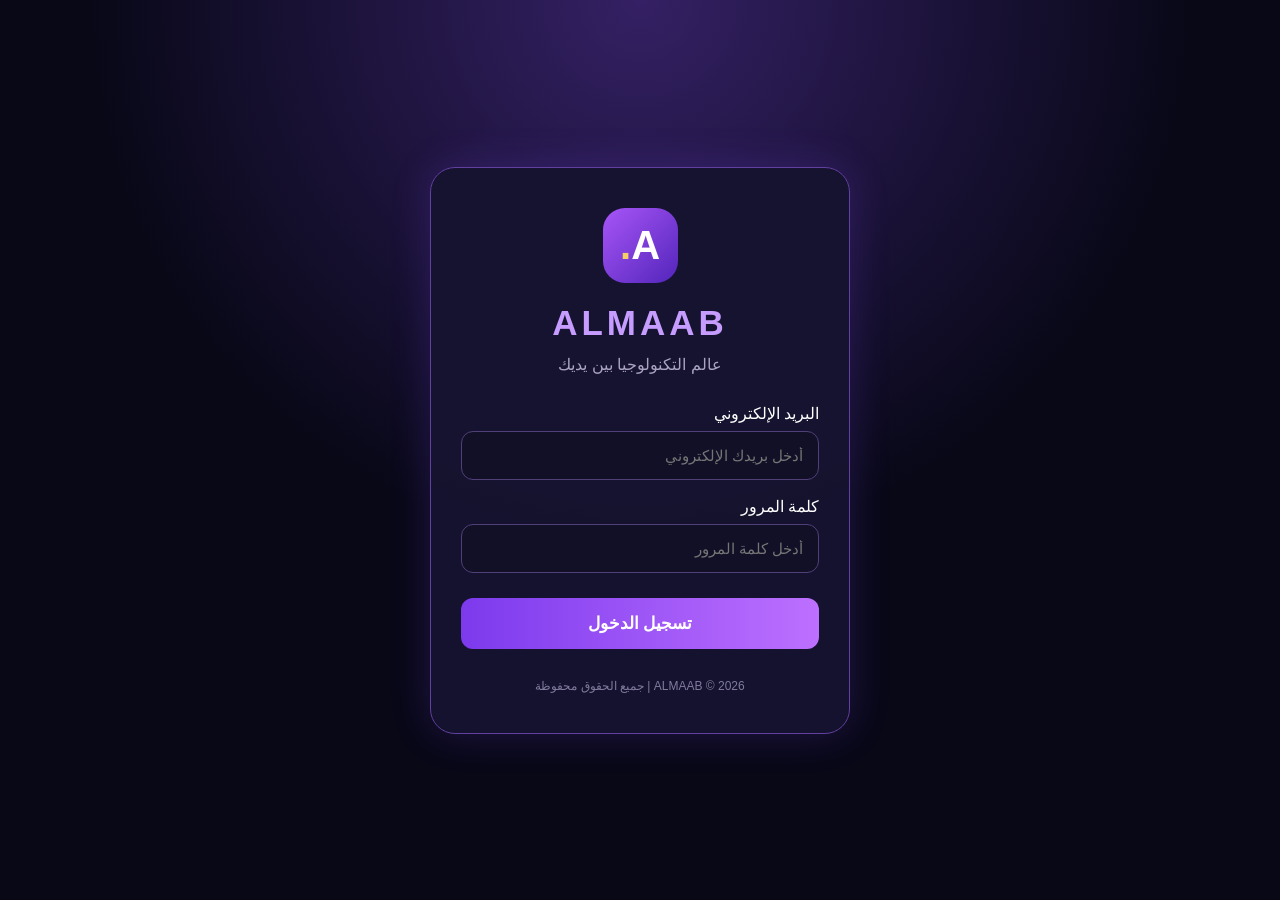
<file: index.html>
<!DOCTYPE html>
<html lang="ar" dir="rtl">
<head>
    <meta charset="UTF-8">
    <meta name="viewport" content="width=device-width, initial-scale=1.0">
    <title>ALMAAB | تسجيل الدخول</title>
    <link rel="stylesheet" href="css/style.css">
</head>
<body class="login-body">

    <div class="login-container">
        <div class="logo">A<span>.</span></div>

        <h1>ALMAAB</h1>
        <p class="subtitle">عالم التكنولوجيا بين يديك</p>

        <form id="loginForm">
            <label>البريد الإلكتروني</label>
            <input type="email" id="email"
                   placeholder="أدخل بريدك الإلكتروني" required>

            <label>كلمة المرور</label>
            <input type="password" id="password"
                   placeholder="أدخل كلمة المرور" required>

            <button type="submit" class="login-btn">
                تسجيل الدخول
            </button>
        </form>

        <p class="footer-text">
            ALMAAB © 2026 | جميع الحقوق محفوظة
        </p>
    </div>

    <script src="js/script.js"></script>
</body>
</html>
</file>
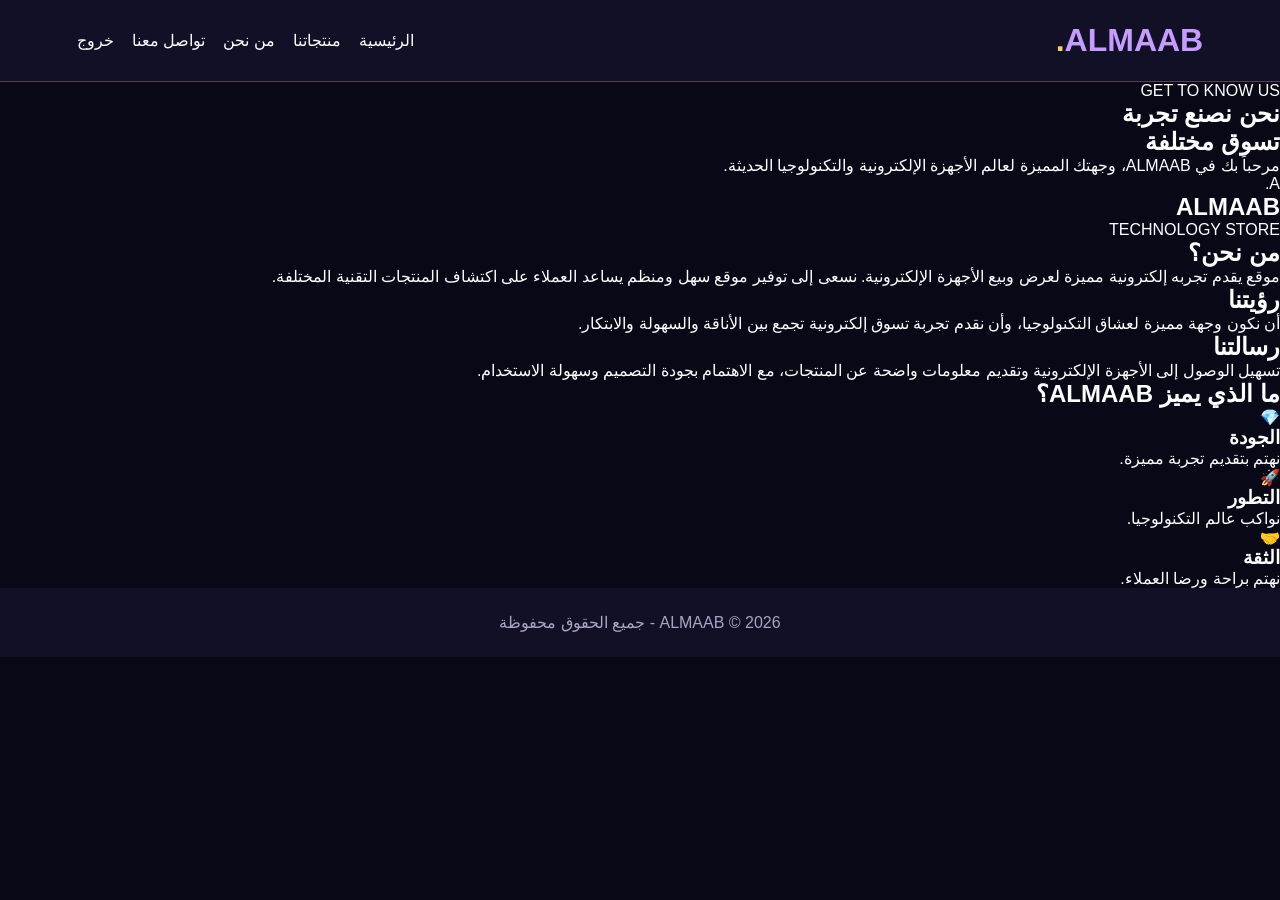
<file: about.html>
<!DOCTYPE html>
<html lang="ar" dir="rtl">
<head>
    <meta charset="UTF-8">
    <meta name="viewport" content="width=device-width, initial-scale=1.0">
    <title>ALMAAB | من نحن</title>
    <link rel="stylesheet" href="css/style.css">
</head>

<body>

<header class="main-header">
    <h1>ALMAAB<span>.</span></h1>

    <nav>
        <a href="home.html">الرئيسية</a>
        <a href="products.html">منتجاتنا</a>
        <a href="about.html">من نحن</a>
        <a href="contact.html">تواصل معنا</a>
        <a href="index.html">خروج</a>
    </nav>
</header>

<section class="about-hero">
    <div class="about-content">
        <p class="about-small">GET TO KNOW US</p>

        <h2>نحن نصنع تجربة<br>
            <span>تسوق مختلفة</span>
        </h2>

        <p>
            مرحباً بك في ALMAAB، وجهتك المميزة
            لعالم الأجهزة الإلكترونية والتكنولوجيا الحديثة.
        </p>
    </div>

    <div class="about-logo">
        <div class="logo-circle">A.</div>
        <h2>ALMAAB</h2>
        <p>TECHNOLOGY STORE</p>
    </div>
</section>

<section class="about-story">

    <div class="story-card">
        <h2>من نحن؟</h2>

        <p>
           موقع يقدم تجربه 
            إلكترونية مميزة لعرض وبيع الأجهزة الإلكترونية.
            نسعى إلى توفير موقع  سهل ومنظم يساعد العملاء
            على اكتشاف المنتجات التقنية المختلفة.
        </p>
    </div>

    <div class="story-card">
        <h2>رؤيتنا</h2>

        <p>
            أن نكون وجهة مميزة لعشاق التكنولوجيا،
            وأن نقدم تجربة تسوق إلكترونية تجمع بين
            الأناقة والسهولة والابتكار.
        </p>
    </div>

    <div class="story-card">
        <h2>رسالتنا</h2>

        <p>
            تسهيل الوصول إلى الأجهزة الإلكترونية
            وتقديم معلومات واضحة عن المنتجات،
            مع الاهتمام بجودة التصميم وسهولة الاستخدام.
        </p>
    </div>

</section>

<section class="about-values">
    <h2>ما الذي يميز ALMAAB؟</h2>

    <div class="values-grid">

        <div class="value-box">
            <span>💎</span>
            <h3>الجودة</h3>
            <p>نهتم بتقديم تجربة مميزة.</p>
        </div>

        <div class="value-box">
            <span>🚀</span>
            <h3>التطور</h3>
            <p>نواكب عالم التكنولوجيا.</p>
        </div>

        <div class="value-box">
            <span>🤝</span>
            <h3>الثقة</h3>
            <p>نهتم براحة ورضا العملاء.</p>
        </div>

    </div>
</section>

<footer>
    ALMAAB © 2026 - جميع الحقوق محفوظة
</footer>

</body>
</html>
</file>
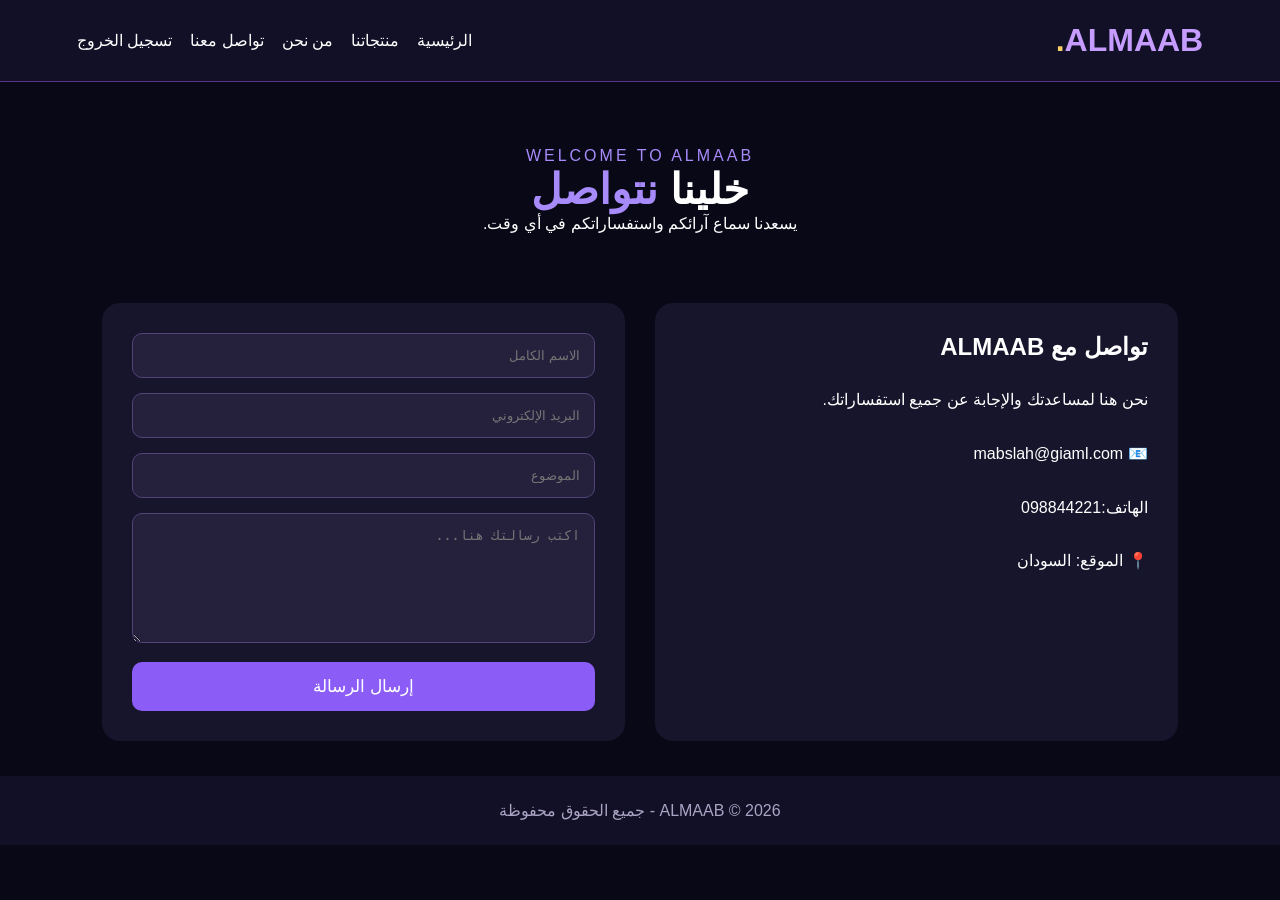
<file: contact.html>
<!DOCTYPE html>
<html lang="ar" dir="rtl">
<head>
    <meta charset="UTF-8">
    <meta name="viewport" content="width=device-width, initial-scale=1.0">
    <title>ALMAAB | تواصل معنا</title>
    <link rel="stylesheet" href="css/style.css">
</head>
<body>

<header class="main-header">
    <h1>ALMAAB<span>.</span></h1>
    <nav>
        <a href="home.html">الرئيسية</a>
        <a href="products.html">منتجاتنا</a>
        <a href="about.html">من نحن</a>
        <a href="contact.html">تواصل معنا</a>
        <a href="index.html">تسجيل الخروج</a>
    </nav>
</header>

<section class="contact-hero">
    <p>WELCOME TO ALMAAB</p>
    <h2>خلينا <span>نتواصل</span></h2>
    <p>يسعدنا سماع آرائكم واستفساراتكم في أي وقت.</p>
</section>

<section class="contact-container">

    <div class="contact-info">
        <h2>تواصل مع ALMAAB</h2>
        <p>نحن هنا لمساعدتك والإجابة عن جميع استفساراتك.</p>
        <p>📧 mabslah@giaml.com</p>
        <p>الهاتف:098844221</p>
        <p>📍 الموقع: السودان</p>
    </div>

    <form class="contact-form">
        <input type="text" placeholder="الاسم الكامل" required>
        <input type="email" placeholder="البريد الإلكتروني" required>
        <input type="text" placeholder="الموضوع" required>
        <textarea placeholder="اكتب رسالتك هنا..." required></textarea>
        <button type="submit">إرسال الرسالة</button>
    </form>

</section>

<footer>
    ALMAAB © 2026 - جميع الحقوق محفوظة
</footer>

<script src="script.js"></script>

</body>
</html>
</file>
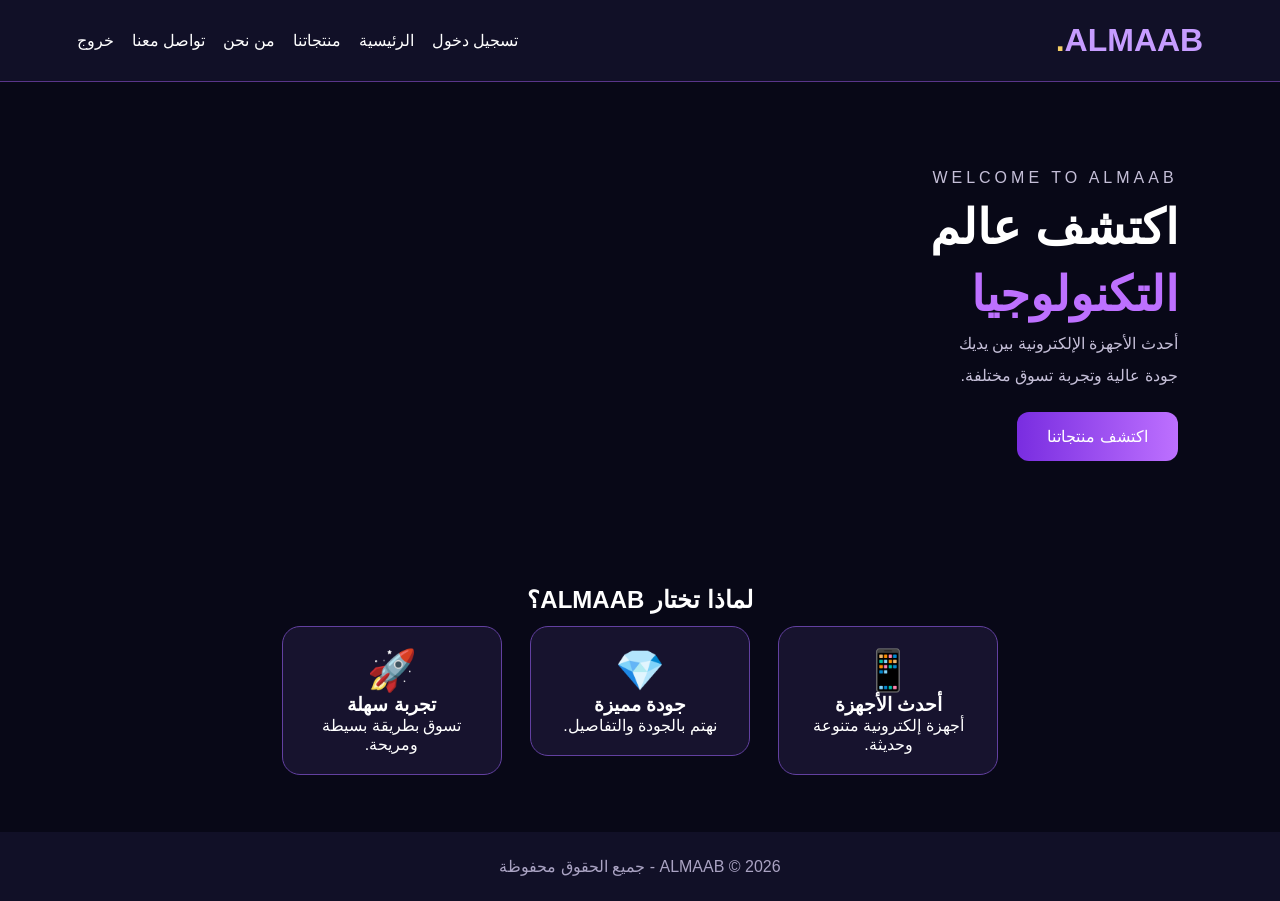
<file: home.html>
<!DOCTYPE html>
<html lang="ar" dir="rtl">
<head>
    <meta charset="UTF-8">
    <meta name="viewport" content="width=device-width, initial-scale=1.0">
    <title>ALMAAB | الرئيسية</title>
    <link rel="stylesheet" href="css/style.css">
</head>

<body>

<header class="main-header">
    <h1>ALMAAB<span>.</span></h1>

    <nav>
      <a href ="index.html">تسجيل دخول</a>
        <a href="home.html">الرئيسية</a>
        <a href="products.html">منتجاتنا</a>
        <a href="about.html">من نحن</a>
        <a href="contact.html">تواصل معنا</a>
        <a href="index.html">خروج</a>
    </nav>
</header>

<section class="hero">
    <p class="small-title">WELCOME TO ALMAAB</p>

    <h2>
        اكتشف عالم<br>
        <span>التكنولوجيا</span>
    </h2>

    <p>
        أحدث الأجهزة الإلكترونية بين يديك
        <br>
        جودة عالية وتجربة تسوق مختلفة.
    </p>

    <a href="products.html" class="shop-btn">
        اكتشف منتجاتنا
    </a>
</section>

<section class="features">
    <h2>لماذا تختار ALMAAB؟</h2>

    <div class="feature-box">
        <div>📱</div>
        <h3>أحدث الأجهزة</h3>
        <p>أجهزة إلكترونية متنوعة وحديثة.</p>
    </div>

    <div class="feature-box">
        <div>💎</div>
        <h3>جودة مميزة</h3>
        <p>نهتم بالجودة والتفاصيل.</p>
    </div>

    <div class="feature-box">
        <div>🚀</div>
        <h3>تجربة سهلة</h3>
        <p>تسوق بطريقة بسيطة ومريحة.</p>
    </div>
</section>

<footer>
    ALMAAB © 2026 - جميع الحقوق محفوظة
</footer>

</body>
</html>
</file>
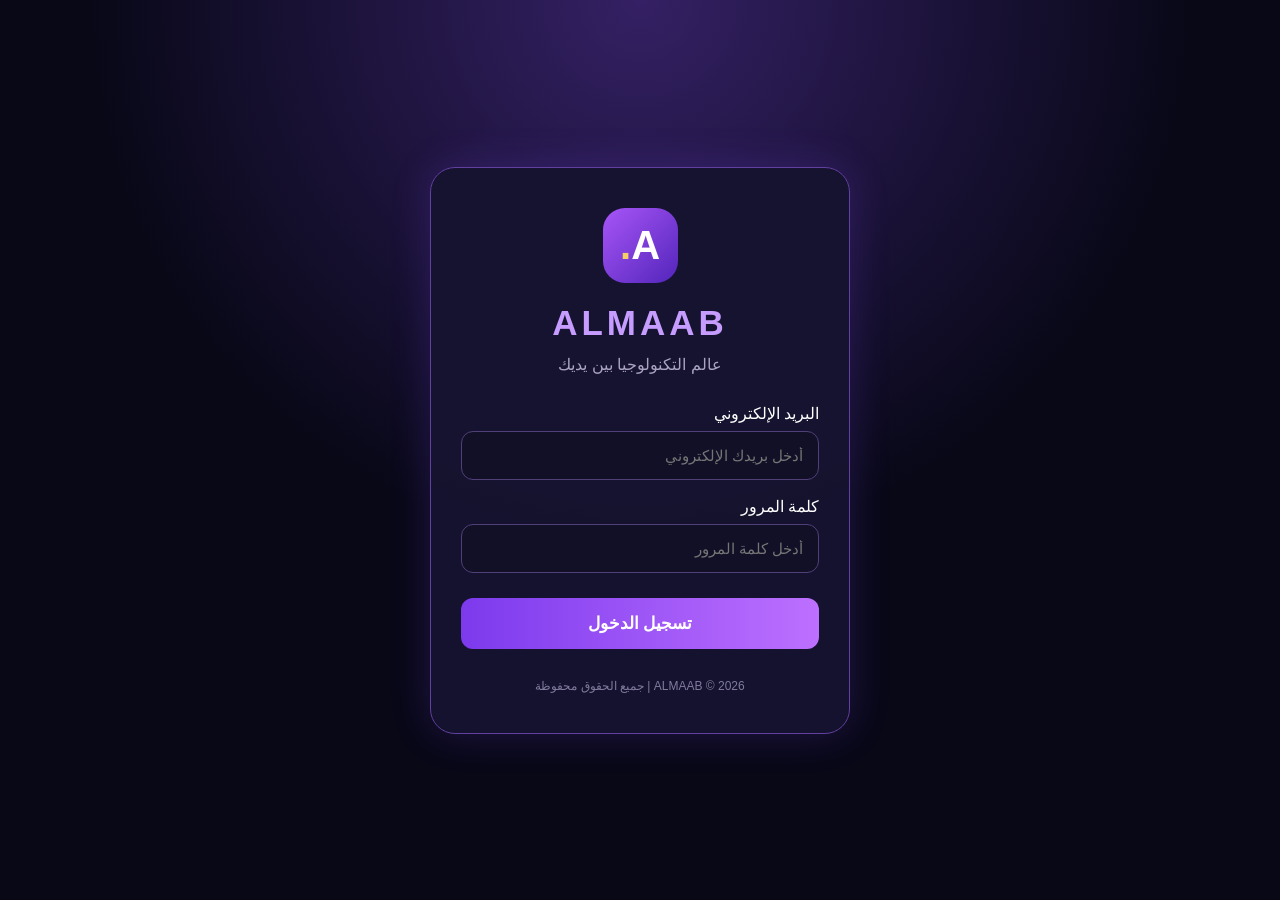
<file: login.html>
<!DOCTYPE html>
<html lang="ar" dir="rtl">
<head>
    <meta charset="UTF-8">
    <meta name="viewport" content="width=device-width, initial-scale=1.0">
    <title>ALMAAB | تسجيل الدخول</title>
    <link rel="stylesheet" href="css/style.css">
</head>
<body class="login-body">

    <div class="login-container">
        <div class="logo">A<span>.</span></div>

        <h1>ALMAAB</h1>
        <p class="subtitle">عالم التكنولوجيا بين يديك</p>

        <form id="loginForm">
            <label>البريد الإلكتروني</label>
            <input type="email" id="email"
                   placeholder="أدخل بريدك الإلكتروني" required>

            <label>كلمة المرور</label>
            <input type="password" id="password"
                   placeholder="أدخل كلمة المرور" required>

            <button type="submit" class="login-btn">
                تسجيل الدخول
            </button>
        </form>

        <p class="footer-text">
            ALMAAB © 2026 | جميع الحقوق محفوظة
        </p>
    </div>

    <script src="js/script.js"></script>
</body>
</html>
</file>
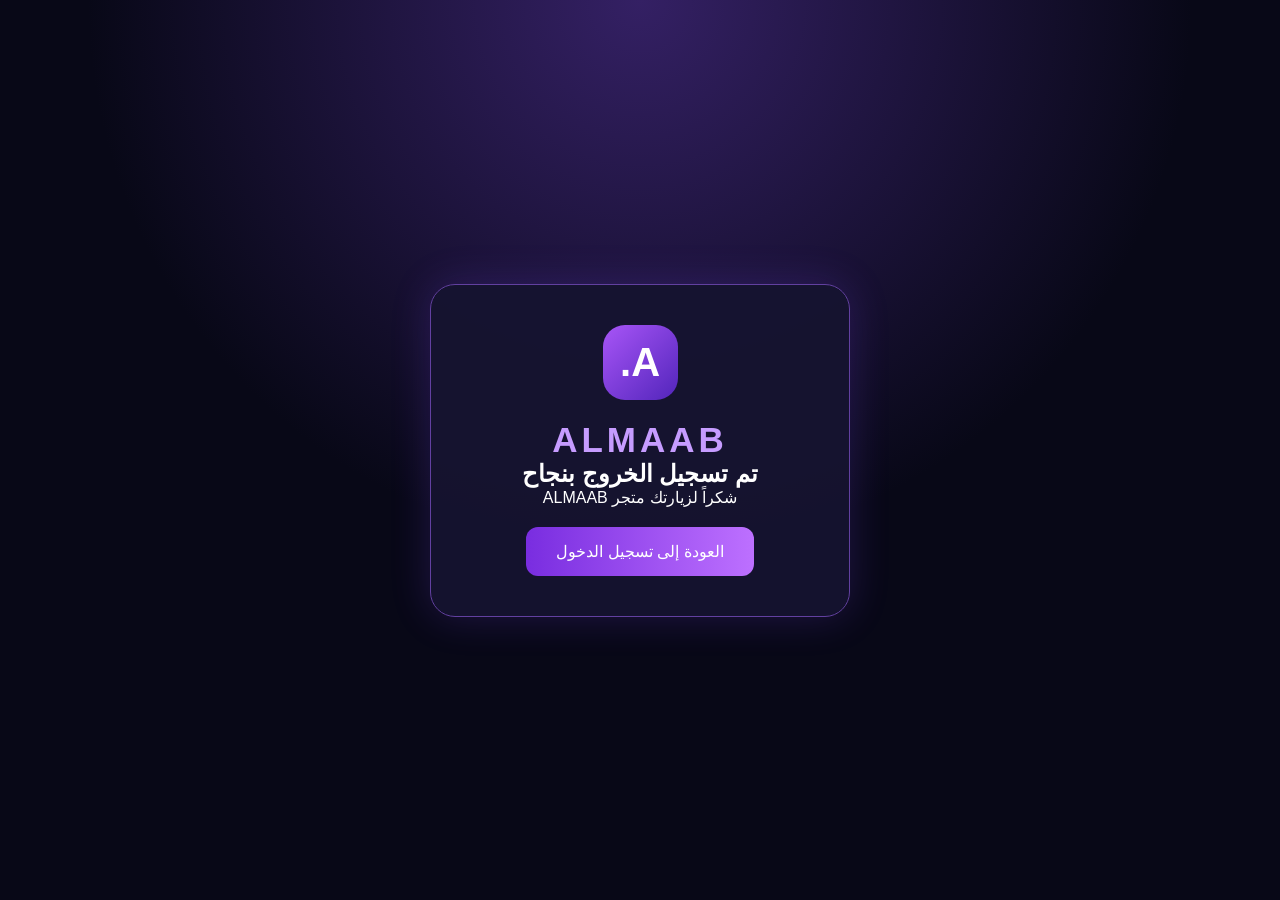
<file: logout.html>
<!DOCTYPE html>
<html lang="ar" dir="rtl">
<head>
<meta charset="UTF-8">
<meta name="viewport" content="width=device-width, initial-scale=1.0">
<title>ALMAAB - تسجيل الخروج</title>
<link rel="stylesheet" href="css/style.css">
</head>
<body class="login-body">

<div class="login-container">
<div class="logo">A.</div>
<h1>ALMAAB</h1>
<h2>تم تسجيل الخروج بنجاح</h2>
<p>شكراً لزيارتك متجر ALMAAB</p>
<a href="login.html" class="shop-btn">العودة إلى تسجيل الدخول</a>
</div>

<script>
localStorage.removeItem("almaabUser");
</script>

</body>
</html>
</file>
<file: css/style.css>
* {
    margin: 0;
    padding: 0;
    box-sizing: border-box;
}

body {
    font-family: Arial, sans-serif;
    background: #080817;
    color: white;
}

.login-body {
    min-height: 100vh;
    display: flex;
    justify-content: center;
    align-items: center;
    padding: 20px;
    background:
    radial-gradient(circle at top, #342064, transparent 50%),
    #080817;
}

.login-container {
    width: 100%;
    max-width: 420px;
    padding: 40px 30px;
    text-align: center;
    border: 1px solid #6240a0;
    border-radius: 25px;
    background: rgba(22, 20, 48, 0.95);
    box-shadow: 0 0 40px rgba(132, 75, 255, 0.2);
}

.logo {
    width: 75px;
    height: 75px;
    margin: auto;
    border-radius: 22px;
    background: linear-gradient(135deg, #a855f7, #5225bb);
    display: flex;
    align-items: center;
    justify-content: center;
    font-size: 40px;
    font-weight: bold;
}

.logo span {
    color: #f5cf65;
}

.login-container h1 {
    margin-top: 20px;
    font-size: 35px;
    letter-spacing: 4px;
    color: #c69cff;
}

.subtitle {
    margin: 12px 0 30px;
    color: #aaa3c3;
}

.login-container label {
    display: block;
    text-align: right;
    margin: 17px 0 8px;
}

.login-container input {
    width: 100%;
    padding: 15px;
    border: 1px solid #514078;
    border-radius: 12px;
    outline: none;
    background: #111027;
    color: white;
    font-size: 15px;
}

.login-container input:focus {
    border-color: #bd82ff;
    box-shadow: 0 0 10px #7439bc;
}

.login-btn {
    width: 100%;
    margin-top: 25px;
    padding: 15px;
    border: none;
    border-radius: 12px;
    background: linear-gradient(90deg, #7c3aed, #bd70ff);
    color: white;
    font-size: 17px;
    font-weight: bold;
    cursor: pointer;
    transition: 0.3s;
}

.login-btn:hover {
    transform: translateY(-3px);
    box-shadow: 0 0 20px #8b5cf6;
}

.footer-text {
    margin-top: 30px;
    color: #817a9d;
    font-size: 12px;
}

.main-header {
    display: flex;
    justify-content: space-between;
    align-items: center;
    flex-wrap: wrap;
    gap: 20px;
    padding: 22px 6%;
    background: #111027;
    border-bottom: 1px solid #59358a;
}

.main-header h1 {
    color: #c69cff;
    margin: 0;
}

.main-header h1 span {
    color: #f5cf65;
}

nav {
    display: flex;
    flex-wrap: wrap;
    gap: 18px;
}

nav a {
    color: white;
    text-decoration: none;
    transition: 0.3s;
}

nav a:hover {
    color: #c69cff;
}

.hero {
    min-height: 420px;
    padding: 80px 8%;
    backgrou
/* ABOUT PAGE */

.about-hero {
    display: flex;
    align-items: center;
    justify-content: space-around;
    gap: 30px;
    flex-wrap: wrap;
    padding: 75px 8%;
    background: linear-gradient(135deg, #100b2e, #38206c, #6635a6);
    color: white;
}

.about-content {
    max-width: 500px;
}

.about-small {
    color: #c9a8ff;
    letter-spacing: 3px;
}

.about-content h2 {
    font-size: 40px;
    line-height: 1.5;
}

.about-content h2 span {
    color: #d0adff;
}

.about-content > p:last-child {
    line-height: 2;
    font-size: 17px;
}

.about-logo {
    text-align: center;
}

.logo-circle {
    width: 170px;
    height: 170px;
    display: flex;
    justify-content: center;
    align-items: center;
    border: 3px solid #c7a2ff;
    border-radius: 50%;
    font-size: 65px;
    font-weight: bold;
    color: white;
    box-shadow: 0 0 35px #a66cff;
}

.about-logo h2 {
    letter-spacing: 5px;
    margin-bottom: 5px;
}

.about-logo p {
    color: #c7a2ff;
    letter-spacing: 3px;
}

.about-story {
    display: grid;
    grid-template-columns: repeat(auto-fit, minmax(220px, 1fr));
    gap: 20px;
    padding: 45px 6%;
}

.story-card {
    background: #211943;
    border: 1px solid #65459b;
    padding: 25px;
    border-radius: 18px;
    color: white;
    transition: 0.3s;
}

.story-card:hover {
    transform: translateY(-7px);
    border-color: #c49aff;
}

.story-card h2 {
    color: #c49aff;
}

.story-card p {
    line-height: 2;
}

.about-values {
    text-align: center;
    padding: 45px 6%;
}

.about-values > h2 {
    color: #c49aff;
    margin-bottom: 30px;
}

.values-grid {
    display: grid;
    grid-template-columns: repeat(auto-fit, minmax(200px, 1fr));
    gap: 20px;
}

.value-box {
    background: #211943;
    color: white;
    padding: 25px;
    border-radius: 18px;
    border: 1px solid #65459b;
}

.value-box span {
    font-size: 35px;
}

.value-box h3 {
    color: #c49aff;
}

.value-box p {
    line-height: 1.8;
}
nd:
    radial-gradient(circle at 80% 40%, #51258a, transparent 40%),
    #080817;
}

.small-title {
    color: #c69cff;
    letter-spacing: 4px;
}

.hero h2 {
    font-size: 48px;
    line-height: 1.4;
}

.hero h2 span {
    color: #bd70ff;
}

.hero p {
    color: #c5bfd8;
    line-height: 2;
}

.shop-btn {
    display: inline-block;
    margin-top: 20px;
    padding: 15px 30px;
    border-radius: 12px;
    background: linear-gradient(90deg, #792de0, #bd70ff);
    color: white;
    text-decoration: none;
}

.features {
    padding: 45px 6%;
    text-align: center;
}

.feature-box {
    display: inline-block;
    width: 220px;
    margin: 12px;
    padding: 20px;
    background: #17132e;
    border: 1px solid #6240a0;
    border-radius: 18px;
    vertical-align: top;
}

.feature-box div {
    font-size: 40px;
}

footer {
    padding: 25px;
    text-align: center;
    color: #aaa3c3;
    background: #111027;
}


/* PRODUCTS PAGE */

.products-hero {
    text-align: center;
    padding: 65px 20px;
    background: linear-gradient(135deg, #100b2e, #5425a5);
    color: white;
}

.products-hero h2 {
    font-size: 38px;
    margin: 15px 0;
}

.products-hero h2 span {
    color: #c7a5ff;
}

.products-container {
    padding: 35px 6%;
}

.products-container > h2 {
    color: #a77aff;
    margin: 35px 0 20px;
    font-size: 25px;
}

.product-grid {
    display: grid;
    grid-template-columns: repeat(auto-fit, minmax(220px, 1fr));
    gap: 22px;
}

.product-card {
    background: #1c1740;
    color: white;
    border: 1px solid #514078;
    border-radius: 18px;
    padding: 15px;
    text-align: center;
    transition: 0.3s;
}

.product-card:hover {
    transform: translateY(-8px);
    border-color: #b58aff;
}

.product-card img {
    width: 100%;
    height: 190px;
    object-fit: cover;
    border-radius: 12px;
}

.product-card h3 {
    color: #c5a4ff;
    margin: 15px 0 8px;
}

.product-card p {
    line-height: 1.8;
}

.product-card span {
    display: inline-block;
    background: #6336a5;
    padding: 7px 18px;
    border-radius: 20px;
    margin-top: 10px;
}
.contact-hero {
    text-align: center;
    padding: 65px 20px 35px;
}

.contact-hero p:first-child {
    color: #a78bfa;
    letter-spacing: 3px;
}

.contact-hero h2 {
    font-size: 42px;
    color: white;
}

.contact-hero h2 span {
    color: #a78bfa;
}

.contact-container {
    display: grid;
    grid-template-columns: 1fr 1fr;
    gap: 30px;
    padding: 35px 8%;
}

.contact-info, .contact-form {
    background: #17152b;
    padding: 30px;
    border-radius: 18px;
    color: white;
}

.contact-info p {
    margin: 25px 0;
    line-height: 1.8;
}

.contact-form input,
.contact-form textarea {
    width: 100%;
    padding: 14px;
    margin-bottom: 15px;
    border: 1px solid #514477;
    border-radius: 10px;
    background: #25213d;
    color: white;
    box-sizing: border-box;
}

.contact-form textarea {
    min-height: 130px;
}

.contact-form button {
    width: 100%;
    padding: 14px;
    background: #8b5cf6;
    color: white;
    border: none;
    border-radius: 10px;
    font-size: 17px;
}

@media (max-width: 700px) {
    .contact-container {
        grid-template-columns: 1fr;
    }

 
/* =========================
   ALMAAB SHOPPING CART
========================= */

.cart-button-area {
    text-align: center;
    padding: 25px;
}

.cart-button {
    background: linear-gradient(135deg, #792de0, #bd70ff);
    color: white;
    border: 1px solid #c69cff;
    padding: 15px 28px;
    border-radius: 15px;
    font-size: 17px;
    font-weight: bold;
    cursor: pointer;
    box-shadow: 0 0 20px rgba(166, 108, 255, 0.3);
    transition: 0.3s;
}

.cart-button:hover {
    transform: translateY(-4px);
    box-shadow: 0 0 25px #8b5cf6;
}

#cart-count {
    background: #f5cf65;
    color: #080817;
    padding: 4px 10px;
    border-radius: 50%;
    margin-right: 8px;
}

.cart-section {
    max-width: 850px;
    margin: 20px auto 40px;
    padding: 25px;
    background: #17132e;
    border: 1px solid #8b5cf6;
    border-radius: 20px;
    box-shadow: 0 0 25px rgba(139, 92, 246, 0.2);
}

.cart-section h2 {
    color: #c69cff;
    margin-bottom: 25px;
    text-align: center;
}

.cart-item {
    background: #252044;
    border: 1px solid #514078;
    padding: 18px;
    margin-bottom: 15px;
    border-radius: 14px;
}

.cart-item h3 {
    color: #d0adff;
    margin-bottom: 10px;
}

.cart-item p {
    margin: 8px 0;
    color: #ddd;
}

.cart-item button,
.clear-cart,
.checkout-button {
    border: none;
    padding: 10px 15px;
    margin: 7px 3px;
    border-radius: 9px;
    cursor: pointer;
    color: white;
    font-weight: bold;
    transition: 0.3s;
}

.cart-item button {
    background: #6636a5;
}

.cart-item button:hover {
    background: #9b65ed;
}

.clear-cart {
    background: #a83265;
}

.checkout-button {
    background: linear-gradient(90deg, #792de0, #bd70ff);
}

.clear-cart:hover,
.checkout-button:hover {
    transform: translateY(-3px);
    opacity: 0.9;
}

.cart-section > h3 {
    color: #f5cf65;
    text-align: center;
    margin: 25px 0;
    font-size: 22px;
}

.product-card h4 {
    color: #f5cf65;
    margin: 15px 0;
    font-size: 18px;
}

.add-cart {
    width: 100%;
    padding: 12px;
    background: linear-gradient(90deg, #792de0, #bd70ff);
    color: white;
    border: none;
    border-radius: 10px;
    font-size: 15px;
    font-weight: bold;
    cursor: pointer;
    transition: 0.3s;
}

.add-cart:hover {
    transform: translateY(-3px);
    box-shadow: 0 0 15px #8b5cf6;
}

@media (max-width: 600px) {
    .cart-section {
        margin: 15px;
        padding: 15px;
    }

    .cart-button {
        width: 90%;
    }
}
</file>
